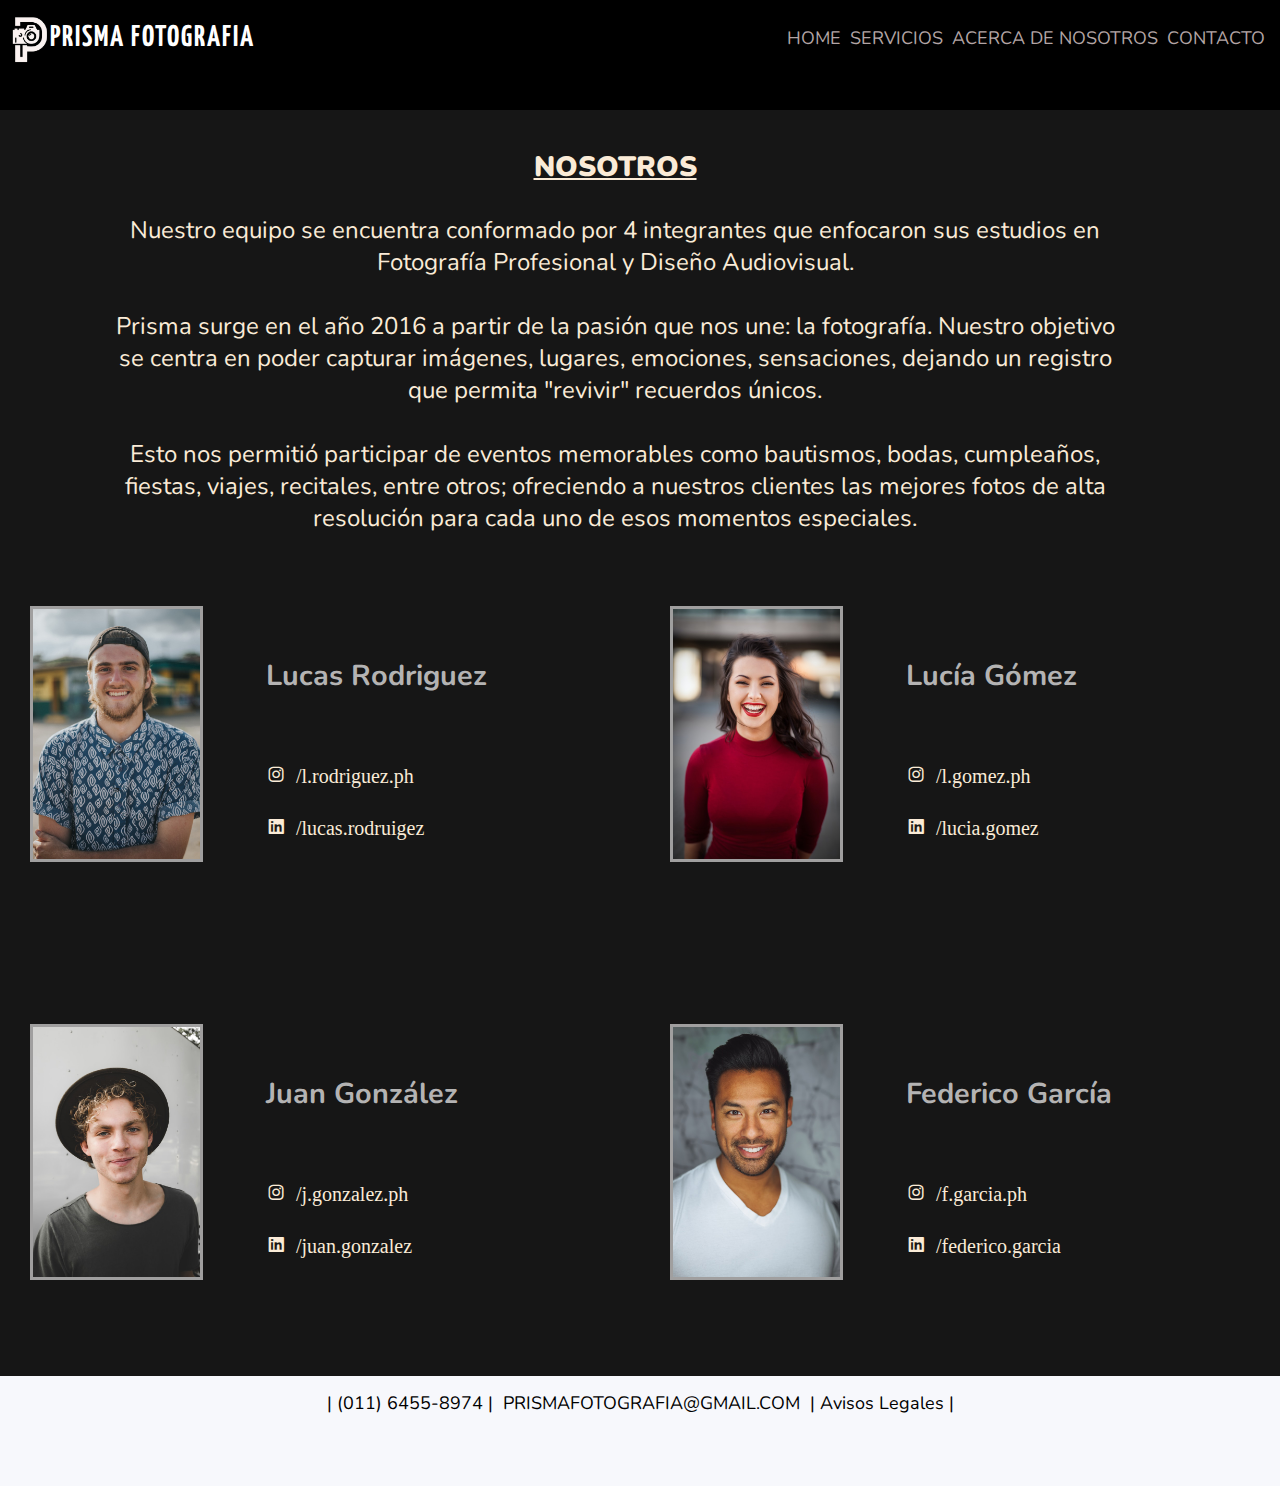
<file: TP-Foto/Nosotros.html>
<!DOCTYPE html>
<html>
<head>
    <meta charset="UTF-8">
    <meta name="viewport" content="width=device-width, initial-scale=1.0">
    <meta http-equiv="X-UA-Compatible" content="ie=edge">
    <title>PRISMA FOTOGRAFIA</title>
    <link rel="stylesheet" type="text/css" href="css/Estilo.css">
    <link rel="icon" href="recursos/LOGO-NEGRO.ico" type="image/x-icon">
    <link href="https://fonts.googleapis.com/css2?family=Nunito&display=swap" rel="stylesheet">
    <link rel="stylesheet" href="https://maxst.icons8.com/vue-static/landings/line-awesome/font-awesome-line-awesome/css/all.min.css">
    <link rel="stylesheet" href="https://maxst.icons8.com/vue-static/landings/line-awesome/line-awesome/1.3.0/css/line-awesome.min.css">
    <link href="https://fonts.googleapis.com/css2?family=Yanone+Kaffeesatz:wght@300&display=swap" rel="stylesheet">
    <link href='https://unpkg.com/boxicons@2.1.4/css/boxicons.min.css' rel='stylesheet'>
</head>
<body>
    <header>
        <div class="logo">
            <img src="recursos/ICONOS/LOGO BLANCO.png" alt="Logo de Prisma Fotografía">
            <span>PRISMA FOTOGRAFIA</span>
               
           <nav id="menu">
              <ul>
                 <li><a href="Index.html">HOME</a></li>
                 <li><a href="SERVICIOS.html">SERVICIOS</a></li>
                 <li><a href="Nosotros.html">ACERCA DE NOSOTROS</a></li>
                 <li><a href="contact.html">CONTACTO</a></li>
             </ul>
           </nav>
        </div> 
    </header>

    <main>
            <div class="presentacion">
                <h3><u><b>NOSOTROS</b></u></h3>
                <p>Nuestro equipo se encuentra conformado por 4 integrantes que enfocaron sus estudios en Fotografía Profesional y Diseño Audiovisual. <br> <br> Prisma surge en el año 2016 a partir de la pasión que nos une: la fotografía. Nuestro objetivo se centra en poder capturar imágenes, lugares, emociones, sensaciones, dejando un registro que permita "revivir" recuerdos únicos. <br> <br> Esto nos permitió participar de eventos memorables como bautismos, bodas, cumpleaños, fiestas, viajes, recitales, entre otros; ofreciendo a nuestros clientes las mejores fotos de alta resolución para cada uno de esos momentos especiales. </p>
            </div>
            
        
            <p class="img1"><img src="img/Persona 1.jpg" alt="Foto 1" height="250" weight="250"></p>
            <p class="img2"><img src="img/Persona 2.jpg" alt="Foto 2" height="250" weight="250"></p>
            <p class="img3"><img src="img/Persona 3.jpg" alt="Foto 3" height="250" weight="250"></p>
            <p class="img4"><img src="img/Persona 4.jpg" alt="Foto 4" height="250" weight="250"></p>

            <div class="nombres n1"> 
                <h2>Lucas Rodriguez</h2>
                <br>
                <p>
                    <a href="https://instagram.com" target="_blank"><i class='bx bxl-instagram'>  /l.rodriguez.ph</i></a>
                    <br><br>
                    <a href="https://linkedin.com" target="_blank"><i class='bx bxl-linkedin-square'>  /lucas.rodruigez</i></a>
                </p>
            </div>

            <div class="nombres n2">
                <h2>Juan González</h2>
                <br>
                <p>
                    <a href="https://instagram.com" target="_blank"><i class='bx bxl-instagram'>  /j.gonzalez.ph</i></a>
                    <br><br>
                    <a href="https://linkedin.com" target="_blank"><i class='bx bxl-linkedin-square'>  /juan.gonzalez</i></a>
                </p>
            </div>

            <div class="nombres n3">
                <h2>Lucía Gómez</h2>
                <br>
                <p>
                    <a href="https://instagram.com" target="_blank"><i class='bx bxl-instagram' >  /l.gomez.ph</i></a>
                    <br><br>
                    <a href="https://linkedin.com" target="_blank"><i class='bx bxl-linkedin-square'>  /lucia.gomez</i></a>
                </p>
            </div>

            <div class="nombres n4">
                <h2>Federico García</h2>
                <br>
                <p>
                    <a href="https://instagram.com" target="_blank"><i class='bx bxl-instagram'>  /f.garcia.ph</i></a>
                    <br><br>
                    <a href="https://linkedin.com" target="_blank"><i class='bx bxl-linkedin-square'>  /federico.garcia</i></a>
                </p>
            </div>
    </main>

    <footer>
        <div class="footer-content">
            <div class="social-media">
                <a href="https://facebook.com" target="_blank" aria-label="Facebook" rel="noopener"><i class="lab la-facebook"></i></a>
                <a href="https://instagram.com" target="_blank" aria-label="Instagram" rel="noopener"><i class="lab la-instagram"></i></a>
                <a href="https://linkedin.com" target="_blank" aria-label="Linkedin" rel="noopener"><i class="lab la-linkedin"></i></a>
                <a>| (011) 6455-8974 | <span class="email">PRISMAFOTOGRAFIA@GMAIL.COM</span> | Avisos Legales |</a>
            </div>
           
        </div>
    </footer>
    <script src="js/Index.js"></script>
</body>
</html>
</file>
<file: TP-Foto/css/Estilo.css>
/* ********** BODY ********** */
body{
    background-color: rgb(22, 22, 22);
    font-family: 'Nunito', sans-serif;
    margin: 0;
    padding: 0;
    box-sizing: border-box;
}

/* ------HEADER------ */
header {
    height: 10vh;
    background-color: black;
    color: white;
    padding: 10px;
    text-align: right;
}

header a {
    font-family: 'Nunito', sans-serif;
    font-size: 18px;
    color: rgb(179, 165, 165);
    text-decoration: none;
    position: relative;
}

header a:hover {
    color: white;
}

header a::before,
header a::after {
    content: "";
    position: absolute;
    width: 0%;
    height: 2px;
    bottom: 0;
    background: white;
    transition: all 0.3s ease-in-out;
}

header a::before {
    left: calc(50% + 1px);
}

header a::after {
    right: calc(50% + 1px);
}

header a:hover::before {
    width: 50%;
    left: 0;
}

header a:hover::after {
    width: 50%;
    right: 0;
}

nav {
    float: right;
  }
  
nav ul {
    list-style-type: none;
    padding: 0;
    float: right;
}

nav ul li {
    display: inline;
    margin-right: 5px;
}

.logo {
    display: flex;
    align-items: center;
    justify-content: space-between;
}


.logo img {
    height: 50px;
    width: auto;
    transition: all 0.3s ease; 
}

.logo span {
    font-family: 'Yanone Kaffeesatz', sans-serif;
    font-size: 30px;
    font-weight: bold;
    color: white;
    text-transform: uppercase;
    letter-spacing: 2px;
    margin-right: auto;
    transition: all 0.3s ease; 
}

nav ul li {
    display: inline;
    margin-right: 5px;
    transition: all 0.3s ease; 
}

/* ------MAIN------ */

main{
    display: grid;
    grid-template-columns: 20% 30% 20% 30% ;
    grid-template-rows: repeat(3, 33%);
    grid-auto-flow: column;
    align-items: center;
}

.presentacion{
    margin: 50px 60px 20px 60px;
    padding: 30px 100px 20px 50px;
    color: antiquewhite;
    font-family: 'Nunito', sans-serif;
    font-size: 1.5em;
    text-align: center;
    grid-column: 1/span 4;
    grid-row: 1/2;
}

/* IMÁGENES*/
.img1 img, .img2 img, .img3 img, .img4 img{
    max-width: 100%;
    max-height:100%;
    margin: 30px;
    padding:0;
    border: 3px  solid rgb(160, 159, 159);  
} 

.img1:hover, .img2:hover, .img3:hover, .img4:hover{
    transform:scale(1.1,1.1)
}

.img1{
    grid-column: 1/2;
    grid-row: 2/3;
}

.img2{
    grid-column: 1/2;
    grid-row: 3/4; 
}

.img3{
    grid-column: 3/4;
    grid-row: 2/3;
}

.img4{
    grid-column: 3/4;
    grid-row: 3/4; 
} 

/* NOMBRES */
.nombres{
    margin-top: 20px;
    margin-left:10px;
    color: rgb(180, 179, 179);
    font-family: 'Nunito', sans-serif;
    font-size: 1.2em;
    text-align: justify;
    text-wrap: wrap;
}

.nombres:hover{
    color: blanchedalmond;
    text-decoration: underline;
}

.n1{
    grid-column: 2/3;
    grid-row: 2/3;
}

.n2{
    grid-column: 2/3;
    grid-row: 3/4;
}

.n3{
    grid-column: 4/5;
    grid-row: 2/3;
}
    
.n4{
    grid-column: 4/5;
    grid-row: 3/4;
}

.bx{
    font-size: 20px;
    color: antiquewhite;
}


/* ------FOOTER------ */
footer {
    height :10vh; 
    background-color :#f2f2f2; 
    padding :10px; 
    text-align:center; 
 }
 
footer {
     height :10vh; 
     background-color :#f7f8fc; 
     padding :10px; 
     text-align:center; 
  }
  
footer a i {
      font-size: 26px; /* tamaño del icono */
      color: black; /* color del icono */
      vertical-align: middle;
}
  .social-media a {
      font-size: 18px; /* tamaño de la fuente del texto */
      color: black; 
      font-family: 'Nunito', sans-serif; 
  }
  
  .social-media a i {
      transition: color 0.3s ease; 
  }
  
  .social-media a:hover i {
      color: #ff0000; 
  }
  
  .email {
      display: inline-block; 
      padding: 5px; 
      border-radius: 60px; 
      transition: all 0.3s ease; 
  }
  
  .email:hover {
      background-color: #333; 
      color: #fff; 
  }


@media (max-width: 600px) {
    .logo img {
        height: 30px; 
    }

    .logo span {
        font-size: 20px; 
    }

    nav ul li {
        margin-right: 0;
        margin-bottom: 5px; /
    }

    @media (max-width: 400px) {
        .logo img {
            height: 20px; 
        }

        .logo span {
            font-size: 10px; 
        }
        header a {
            font-size: 10px;
        }
    }
}
    
@media only screen and (max-width : 1100px){
    main {display: grid ;
    grid-template-columns: 40% 60%;
    grid-template-rows: repeat(5, 20%);
    grid-auto-flow: column;
    align-items: center;
    }

    .presentacion{
    grid-column: 1/span 2;
    grid-row: 1/2;
    margin: 0;
    padding: 0;
    font-size: 18px;
    margin: 10px;}

    
    .img1{
    grid-column: 1/2;
    grid-row: 2/3;
    min-width:200px ;}

    .img2{
    grid-column: 1/2;
    grid-row: 3/4;
    min-width:200px;}

    .img3{
    grid-column: 1/2;
    grid-row: 4/5;
    min-width:200px ;
    }

    .img4{
    grid-column: 1/2;
    grid-row: 5/6;
    min-width:200px ;
    }

    .nombres{
    font-size: 18px;
    }

    .n1{
    grid-column: 2/3;
    grid-row: 2/3;
    }

    .n2{
    grid-column: 2/3;
    grid-row: 3/4;
    }

    .n3{
    grid-column: 2/3;
    grid-row: 4/5;
    }

    .n4{
    grid-column: 2/3;
    grid-row: 5/6;
    }
}
</file>
